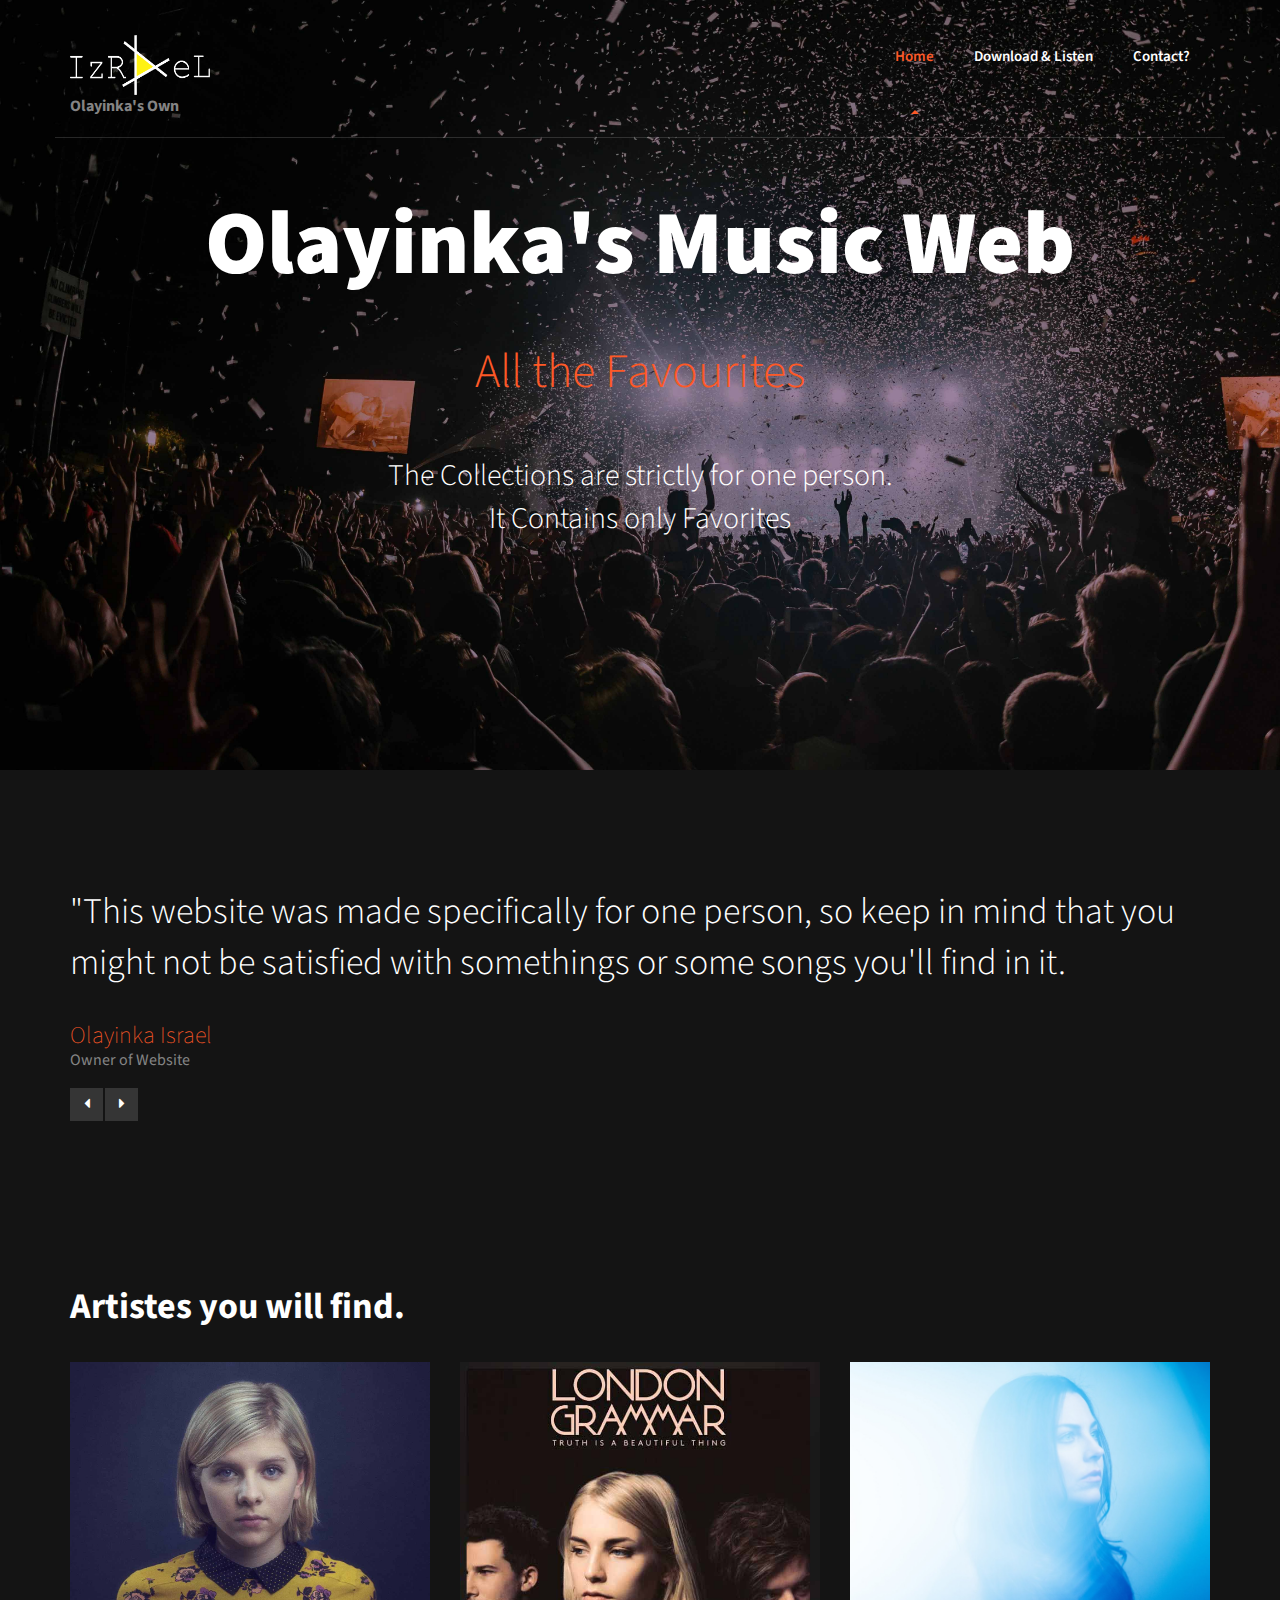
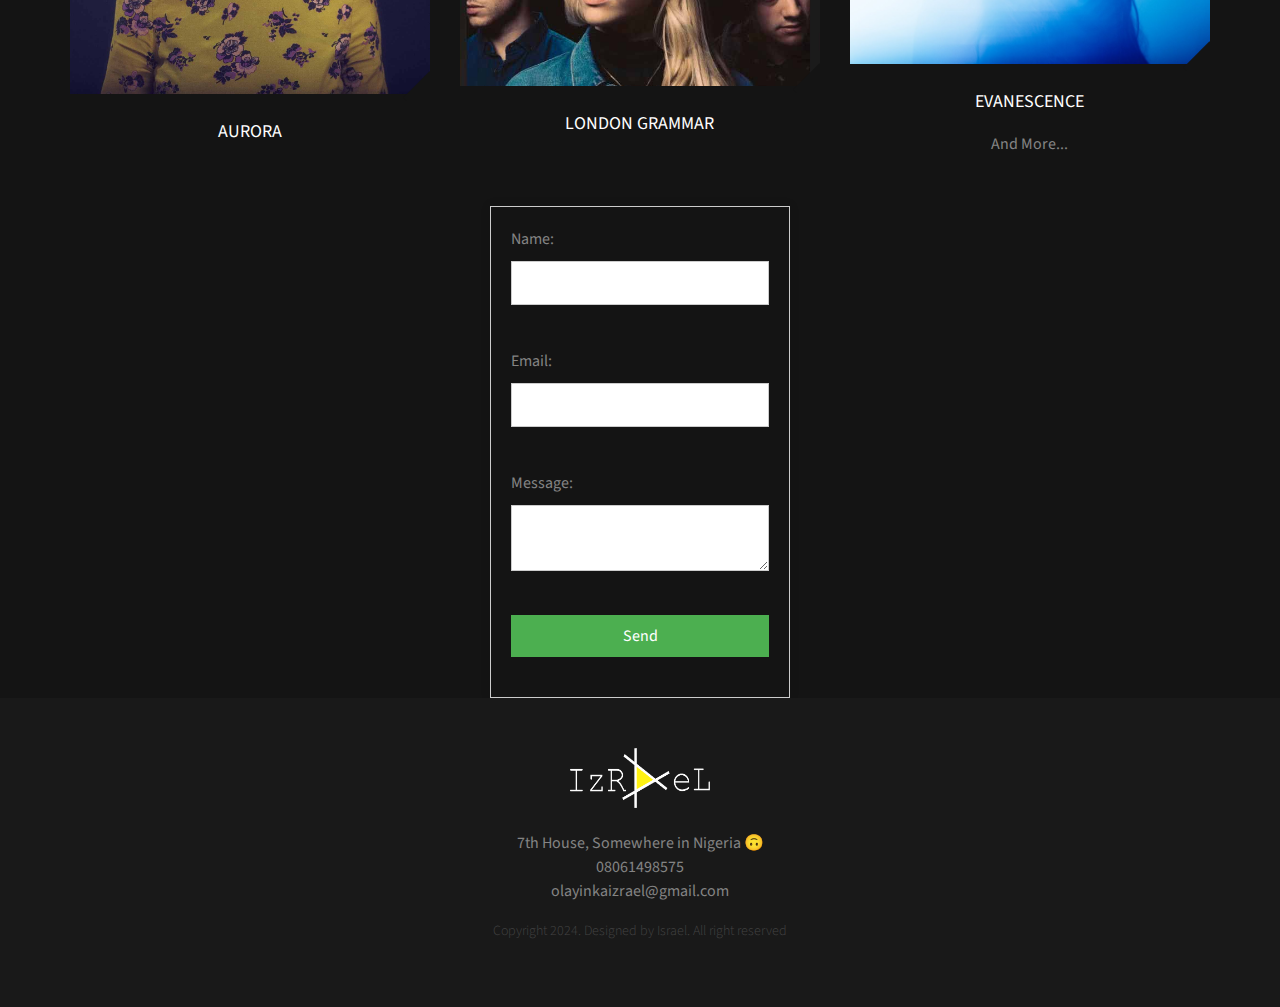
<file: index.html>
<!DOCTYPE html>
<html lang="en">
	<head>
		<meta charset="UTF-8">
		<meta http-equiv="X-UA-Compatible" content="IE=edge">
		<meta name="viewport" content="width=device-width, initial-scale=1.0,maximum-scale=1">
		
		<title> Olayinka's</title>
		<!-- Loading third party fonts -->
		<link href="http://fonts.googleapis.com/css?family=Source+Sans+Pro:300,400,600,700,900" rel="stylesheet" type="text/css">
		<link href="fonts/font-awesome.min.css" rel="stylesheet" type="text/css">
		<!-- Loading main css file -->
		<link rel="stylesheet" href="style.css">
		
		<!--[if lt IE 9]>
		<script src="js/ie-support/html5.js"></script>
		<script src="js/ie-support/respond.js"></script>
		<![endif]-->

	</head>

	<body class="header-collapse">
		
		<div id="site-content">
			<header class="site-header">
				<div class="container">
					<a href="index.html" id="branding">
						<img src="dummy/logo.png" height="60" width="140" alt="Site Title">
						<h4 class="site-description">Olayinka's Own</h4>
					</a> <!-- #branding -->
					
					<nav class="main-navigation">
						<button type="button" class="toggle-menu"><i class="fa fa-bars"></i></button>
						<ul class="menu">
							<li class="menu-item current-menu-item"><a href="index.html">Home</a></li>
							<li class="menu-item"><a href="download.html">Download & Listen</a></li>
							<li class="menu-item"><a href="contact.html">Contact?</a></li>
						</ul> <!-- .menu -->
					</nav> <!-- .main-navigation -->
					<div class="mobile-menu"></div>
				</div>
			</header> <!-- .site-header -->
			
			<div class="hero">
				<div class="slider">
					<ul class="slides">
						<li class="lazy-bg" data-background="dummy/slide-1.jpg">
							<div class="container">
								<h2 class="slide-title">Olayinka's Music Web </h2>
								<h3 class="slide-subtitle">All the Favourites</h3>
								<p class="slide-desc">The Collections are strictly for one person. <br>It Contains only Favorites</p>

								
						</li>
								
					</ul>
				</div>
			</div>
			
			<main class="main-content">
				<div class="fullwidth-block testimonial-section">
					<div class="container">
						<div class="quote-slider">
							<ul class="slides">
								<li>
									<blockquote>
										<p>"This website was made specifically for one person, so keep in mind that you might not be satisfied with somethings or some songs you'll find in it. </p>
										<cite>Olayinka Israel</cite>
										<span>Owner of Website</span>
									</blockquote>
								</li>
								<li>
									<blockquote>
										<p>"These are the best songs though. Seriously, Try them!</p>
										<cite>Olayinka Israel</cite>
										<span>Owner of Website</span>
									</blockquote>
								</li>
							</ul>
						</div>
					</div>
				</div> <!-- .testimonial-section -->

				
				<div class="fullwidth-block why-chooseus-section">
					<div class="container">
						<h2 class="section-title">Artistes you will find.</h2>

						<div class="row">
							<div class="col-md-4">
								<div class="feature">
									<figure class="cut-corner">
										<img src="dummy/medium-image-1.jpg" alt="Aurora">
									</figure>
									<h3 class="feature-title">AURORA</h3>
									
								</div> <!-- .feature -->
							</div>
							<div class="col-md-4">
								<div class="feature">
									<figure class="cut-corner">
										<img src="dummy/medium-image-2.jpg" width="50" height="50" alt="London Grammar">
									</figure>
									<h3 class="feature-title">LONDON GRAMMAR</h3>
									
								</div> <!-- .feature -->
							</div>
							<div class="col-md-4">
								<div class="feature">
									<figure class="cut-corner">
										<img src="dummy/medium-image-3.jpg" alt="">
									</figure>
									<h3 class="feature-title">EVANESCENCE</h3>
									<p> And More...</p>
								
								</div> <!-- .feature -->
							</div>
						</div>
					</div> <!-- .container -->
				</div> <!-- .why-chooseus-section -->
			</main> <!-- .main-content -->

			<form action="contact.php" method="post">
  <!-- Add input fields for user data -->
  <label for="name">Name:</label>
  <input type="text" id="name" name="name"><br><br>
  <label for="email">Email:</label>
  <input type="email" id="email" name="email"><br><br>
  <label for="message">Message:</label>
  <textarea id="message" name="message"></textarea><br><br>
  <input type="submit" value="Send">
</form>
			<footer class="site-footer">
				<div class="container">
					<a href="index.html"> <img src="dummy/logo-footer.png" height="60" width="140" alt="Site Name"> </a>
					
					<address>
						<p>7th House, Somewhere in Nigeria &#128579; <br> 08061498575 <br> <a href="mailto:olayinkaizrael@gmail.com">olayinkaizrael@gmail.com</a></p> 
					</address> 
					
									
					<p class="copy">Copyright 2024. Designed by Israel. All right reserved</p>
				</div>
			</footer> <!-- .site-footer -->

		</div> <!-- #site-content -->

		<script src="js/jquery-1.11.1.min.js"></script>		
		<script src="js/plugins.js"></script>
		<script src="js/app.js"></script>
		
	</body>

</html>
</file>
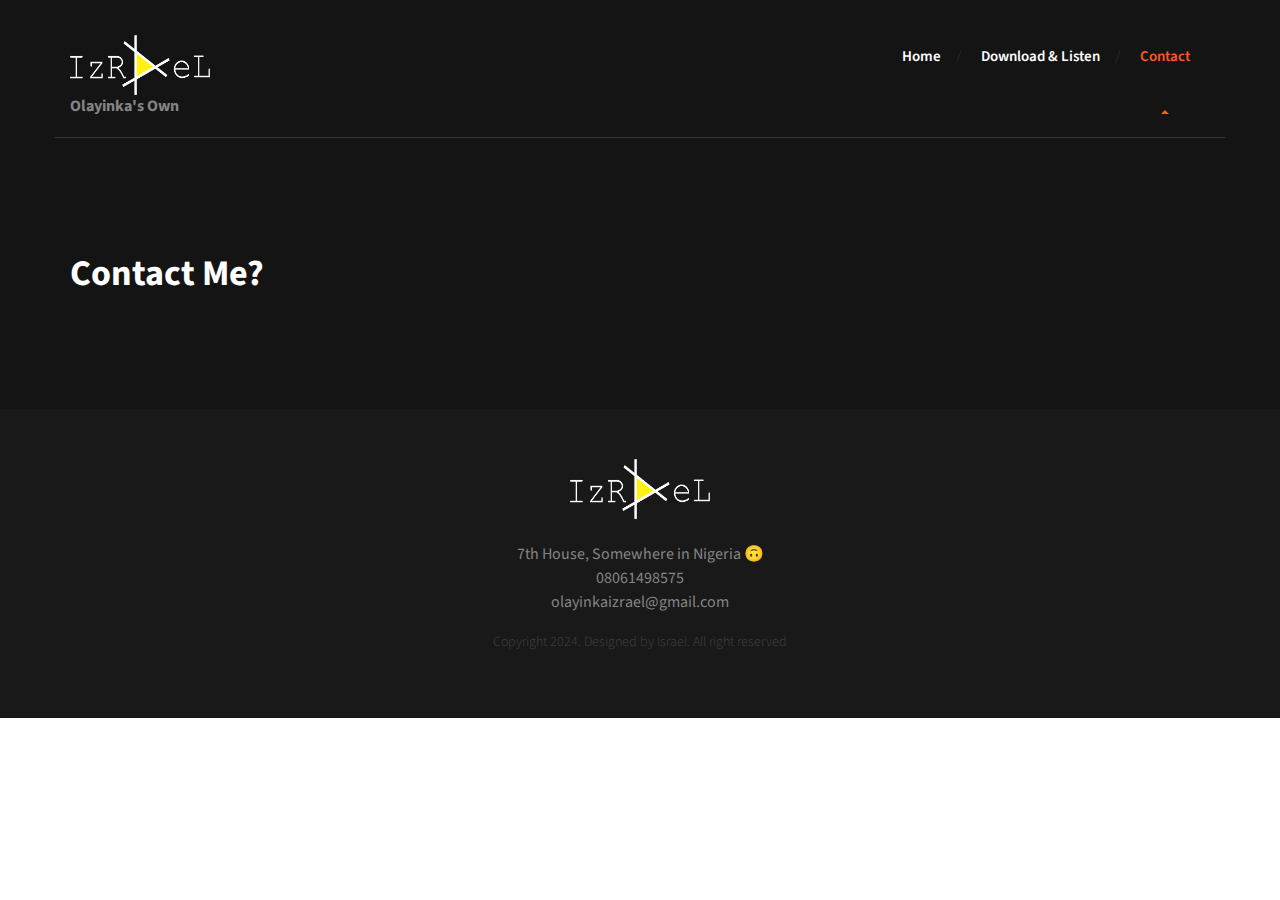
<file: contact.html>
<!DOCTYPE html>
<html lang="en">
	<head>
		<meta charset="UTF-8">
		<meta http-equiv="X-UA-Compatible" content="IE=edge">
		<meta name="viewport" content="width=device-width, initial-scale=1.0,maximum-scale=1">
		
		<title>Contact?</title>
		<!-- Loading third party fonts -->
		<link href="http://fonts.googleapis.com/css?family=Source+Sans+Pro:300,400,600,700,900" rel="stylesheet" type="text/css">
		<link href="fonts/font-awesome.min.css" rel="stylesheet" type="text/css">
		<!-- Loading main css file -->
		<link rel="stylesheet" href="style.css">
		
		<!--[if lt IE 9]>
		<script src="js/ie-support/html5.js"></script>
		<script src="js/ie-support/respond.js"></script>
		<![endif]-->

	</head>

	<body>
		
		<div id="site-content">
			<header class="site-header">
				<div class="container">
					<a href="index.html" id="branding">
						<img src="dummy/logo.png" height="60" width="140" alt="Site Title">
						<h4 class="site-description">Olayinka's Own</h4>
					</a> <!-- #branding -->
					
					<nav class="main-navigation">
						<button type="button" class="toggle-menu"><i class="fa fa-bars"></i></button>
						<ul class="menu">
							<li class="menu-item"><a href="index.html">Home</a></li>
							<li class="menu-item"><a href="download.html">Download & Listen</a></li>
							<li class="menu-item current-menu-item"><a href="contact.html">Contact</a></li>
						</ul> <!-- .menu -->
					</nav> <!-- .main-navigation -->
					<div class="mobile-menu"></div>
				</div>
			</header> <!-- .site-header -->
			
			<main class="main-content">
				<div class="fullwidth-block inner-content">
					<div class="container">
						<h2 class="page-title">Contact Me?</h2>
						
											
			</main> <!-- .main-content -->

			<footer class="site-footer">
				<div class="container">
					<a href="contact.html"> <img src="dummy/logo-footer.png" height="60" width="140" alt="Site Name"> </a>
					
					<address>
						<p>7th House, Somewhere in Nigeria &#128579; <br> 08061498575 <br> <a href="mailto:olayinkaizrael@gmail.com">olayinkaizrael@gmail.com</a></p> 
					</address> 
					
									
					<p class="copy">Copyright 2024. Designed by Israel. All right reserved</p>
				</div>
			</footer> <!-- .site-footer -->

		</div> <!-- #site-content -->

		<script src="js/jquery-1.11.1.min.js"></script>	
		<script src="http://maps.google.com/maps/api/js?sensor=false&amp;language=en"></script>	
		<script src="js/plugins.js"></script>
		<script src="js/app.js"></script>
		
	</body>

</html>
</file>
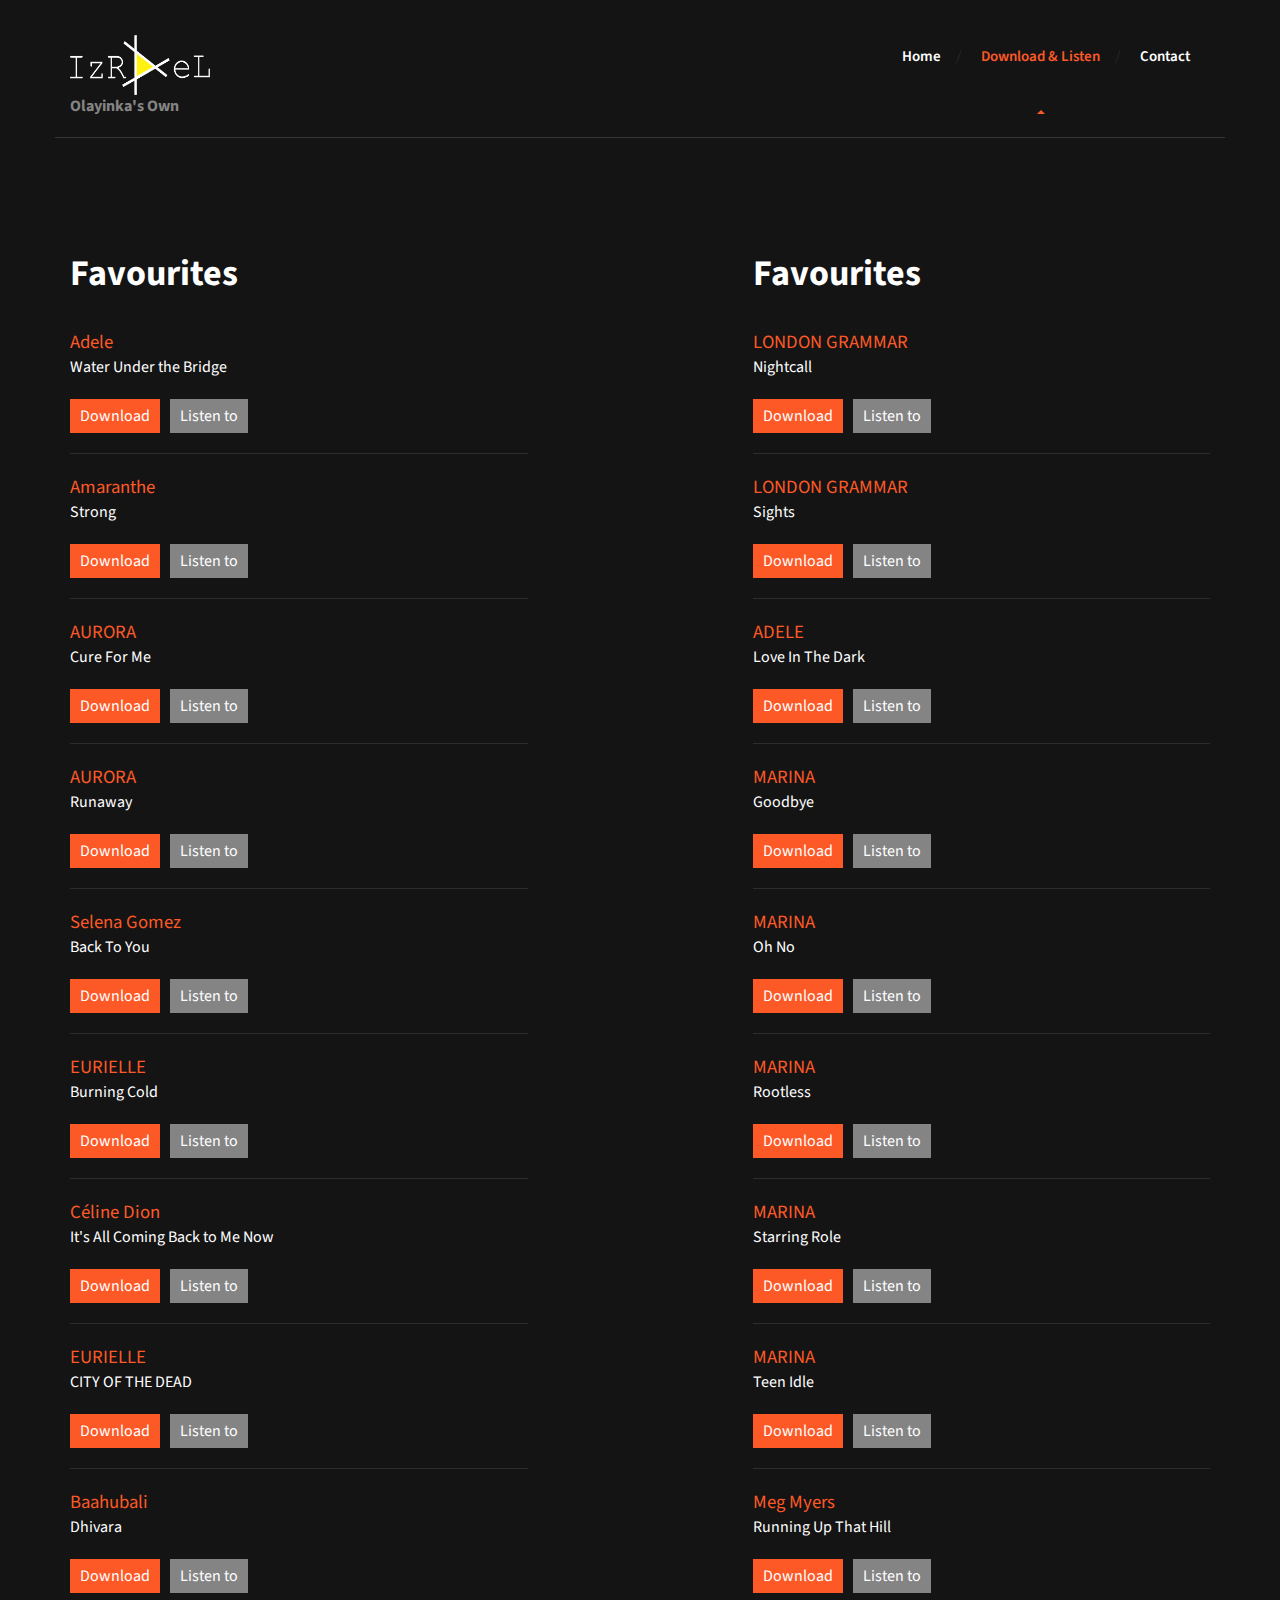
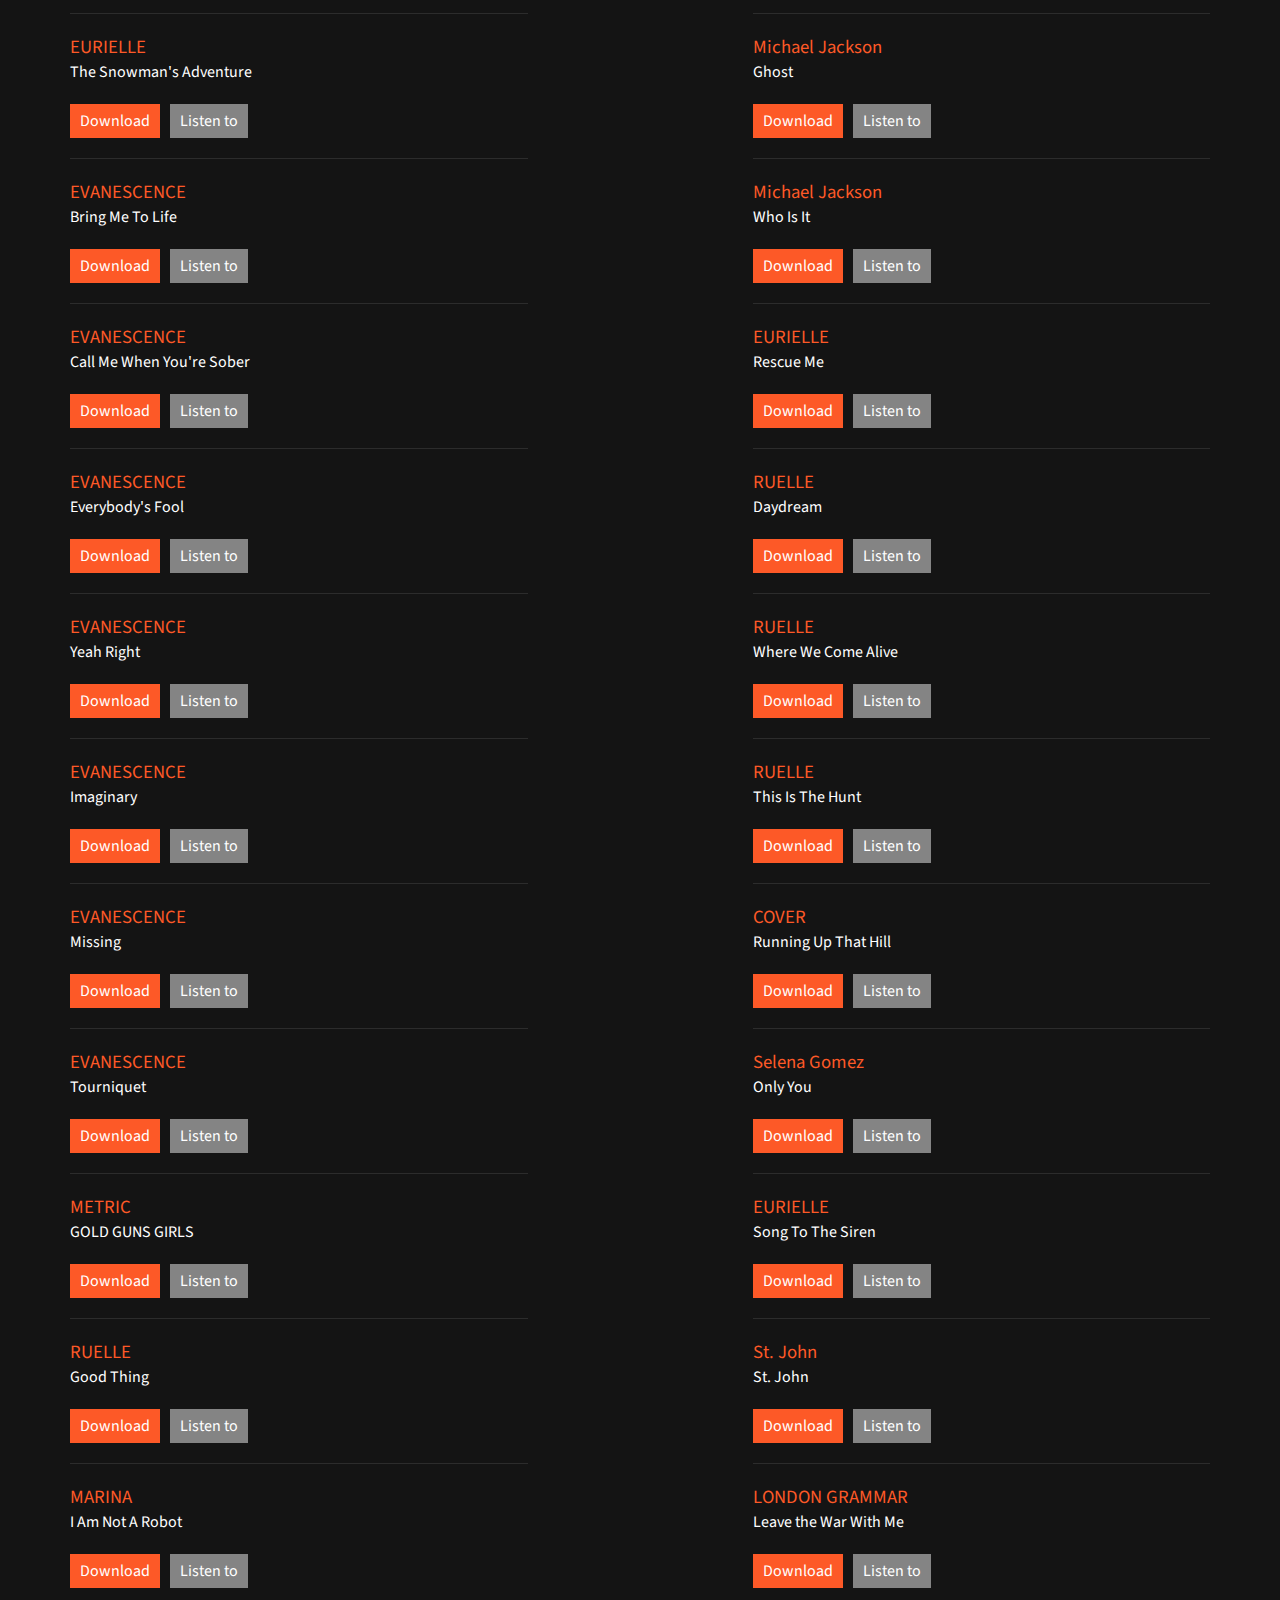
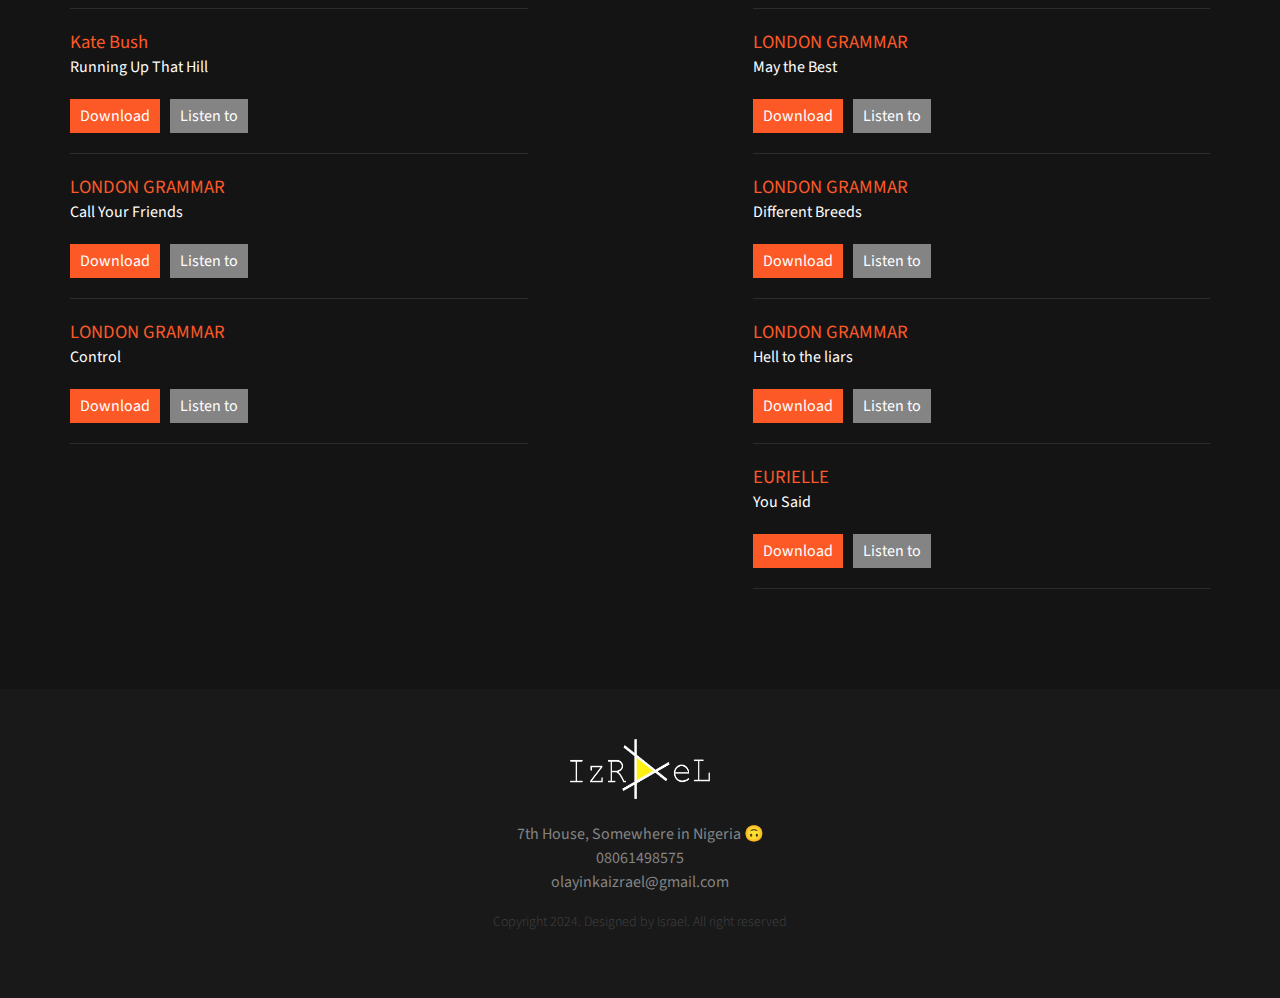
<file: download.html>
<!DOCTYPE html>
<html lang="en">
	<head>
		<meta charset="UTF-8">
		<meta http-equiv="X-UA-Compatible" content="IE=edge">
		<meta name="viewport" content="width=device-width, initial-scale=1.0,maximum-scale=1">
		
		<title>Listen & Download</title>
		<!-- Loading third party fonts -->
		<link href="http://fonts.googleapis.com/css?family=Source+Sans+Pro:300,400,600,700,900" rel="stylesheet" type="text/css">
		<link href="fonts/font-awesome.min.css" rel="stylesheet" type="text/css">
		<!-- Loading main css file -->
		<link rel="stylesheet" href="style.css">
		
		<!--[if lt IE 9]>
		<script src="js/ie-support/html5.js"></script>
		<script src="js/ie-support/respond.js"></script>
		<![endif]-->

	</head>

	<body>
		
		<div id="site-content">
			<header class="site-header">
				<div class="container">
					<a href="index.html" id="branding">
						<img src="dummy/logo.png" height="60" width="140" alt="Site Title">
						<h4 class="site-description">Olayinka's Own</h4>
					</a> <!-- #branding -->
					
					<nav class="main-navigation">
						<button type="button" class="toggle-menu"><i class="fa fa-bars"></i></button>
						<ul class="menu">
							<li class="menu-item"><a href="index.html">Home</a></li>
							<li class="menu-item current-menu-item"><a href="download.html">Download & Listen</a></li>
							<li class="menu-item"><a href="contact.html">Contact</a></li>
						</ul> <!-- .menu -->
					</nav> <!-- .main-navigation -->
					<div class="mobile-menu"></div>
				</div>
			</header> <!-- .site-header -->
			
			<main class="main-content">
				<div class="fullwidth-block download">
					<div class="container">
						<div class="row">
							<div class="col-md-5">
								<h2 class="page-title">Favourites</h2>

								<div class="item">
									<h3 class="item-title">Adele</h3>
									<span class="year">Water Under the Bridge</span>
									<a href="music/Adele - Water Under the Bridge (DawnFoxes.com).mp3" download class="button small primary">Download</a>
									<a href="music/Adele - Water Under the Bridge (DawnFoxes.com).mp3" class="button small secondary">Listen to</a>
								</div>
								<div class="item">
									<h3 class="item-title">Amaranthe</h3>
									<span class="year">Strong</span>
									<a href="music/Amaranthe Strong.mp3" download class="button small primary">Download</a>
									<a href="music/Amaranthe Strong.mp3" class="button small secondary">Listen to</a>
								</div>
								<div class="item">
									<h3 class="item-title">AURORA</h3>
									<span class="year">Cure For Me</span>
									<a href="music/AURORA - Cure For Me (Official Video).mp3" download class="button small primary">Download</a>
									<a href="music/AURORA - Cure For Me (Official Video).mp3" class="button small secondary">Listen to</a>
								</div>
								<div class="item">
									<h3 class="item-title">AURORA</h3>
									<span class="year">Runaway</span>
									<a href="music/AURORA-Runaway-via-Naijafinix.com_.mp3" download class="button small primary">Download</a>
									<a href="music/AURORA-Runaway-via-Naijafinix.com_.mp3" class="button small secondary">Listen to</a>
								</div>
								<div class="item">
									<h3 class="item-title">Selena Gomez</h3>
									<span class="year">Back To You</span>
									<a href="music/Back To You (Official Audio) - Selena Gomez.mp3" download class="button small primary">Download</a>
									<a href="music/Back To You (Official Audio) - Selena Gomez.mp3" class="button small secondary">Listen to</a>
								</div>
								<div class="item">
									<h3 class="item-title">EURIELLE</h3>
									<span class="year">Burning Cold</span>
									<a href="music/Burning Cold.mp3" download class="button small primary">Download</a>
									<a href="music/Burning Cold.mp3" class="button small secondary">Listen to</a>
								</div>
								<div class="item">
									<h3 class="item-title">Céline Dion</h3>
									<span class="year">It's All Coming Back to Me Now</span>
									<a href="music/Céline Dion - It s All Coming Back to Me Now.mp3" download class="button small primary">Download</a>
									<a href="music/Céline Dion - It s All Coming Back to Me Now.mp3" class="button small secondary">Listen to</a>
								</div>
								<div class="item">
									<h3 class="item-title">EURIELLE</h3>
									<span class="year">CITY OF THE DEAD</span>
									<a href="music/CITY OF THE DEAD by Eurielle.mp3" download class="button small primary">Download</a>
									<a href="music/CITY OF THE DEAD by Eurielle.mp3" class="button small secondary">Listen to</a>
								</div>
								<div class="item">
									<h3 class="item-title">Baahubali</h3>
									<span class="year">Dhivara</span>
									<a href="music/Dhivara-SenSongsMp3.Co.mp3" download class="button small primary">Download</a>
									<a href="music/Dhivara-SenSongsMp3.Co.mp3" class="button small secondary">Listen to</a>
								</div>
								<div class="item">
									<h3 class="item-title">EURIELLE</h3>
									<span class="year">The Snowman's Adventure</span>
									<a href="music/EURIELLE & RYAN LOUDER - The Snowman s Adventure (Official).mp3" download class="button small primary">Download</a>
									<a href="music/EURIELLE & RYAN LOUDER - The Snowman s Adventure (Official).mp3" class="button small secondary">Listen to</a>
								</div>
								<div class="item">
									<h3 class="item-title">EVANESCENCE</h3>
									<span class="year">Bring Me To Life</span>
									<a href="music/Evanescence - Bring Me To Life.mp3" download class="button small primary">Download</a>
									<a href="music/Evanescence - Bring Me To Life.mp3" class="button small secondary">Listen to</a>
								</div>
								<div class="item">
									<h3 class="item-title">EVANESCENCE</h3>
									<span class="year">Call Me When You're Sober</span>
									<a href="music/Evanescence - Call Me When You re Sober.mp3" download class="button small primary">Download</a>
									<a href="music/Evanescence - Call Me When You re Sober.mp3" class="button small secondary">Listen to</a>
								</div>
								<div class="item">
									<h3 class="item-title">EVANESCENCE</h3>
									<span class="year">Everybody's Fool</span>
									<a href="music/Evanescence- Everybody s Fool.mp3" download class="button small primary">Download</a>
									<a href="music/Evanescence- Everybody s Fool.mp3" class="button small secondary">Listen to</a>
								</div>
								<div class="item">
									<h3 class="item-title">EVANESCENCE</h3>
									<span class="year">Yeah Right</span>
									<a href="music/Evanescence Yeah Right.mp3" download class="button small primary">Download</a>
									<a href="music/Evanescence Yeah Right.mp3" class="button small secondary">Listen to</a>
								</div>
								<div class="item">
									<h3 class="item-title">EVANESCENCE</h3>
									<span class="year">Imaginary</span>
									<a href="music/Evanescence-Imaginary (with).mp3" download class="button small primary">Download</a>
									<a href="music/Evanescence-Imaginary (with).mp3" class="button small secondary">Listen to</a>
								</div>
								<div class="item">
									<h3 class="item-title">EVANESCENCE</h3>
									<span class="year">Missing</span>
									<a href="music/Evanescence-Missing.mp3" download class="button small primary">Download</a>
									<a href="music/Evanescence-Missing.mp3" class="button small secondary">Listen to</a>
								</div>
								<div class="item">
									<h3 class="item-title">EVANESCENCE</h3>
									<span class="year">Tourniquet</span>
									<a href="music/Evanescence-Tourniquet (with).mp3" download class="button small primary">Download</a>
									<a href="music/Evanescence-Tourniquet (with).mp3" class="button small secondary">Listen to</a>
								</div>
								<div class="item">
									<h3 class="item-title">METRIC</h3>
									<span class="year">GOLD GUNS GIRLS</span>
									<a href="music/GOLD GUNS GIRLS- METRIC.mp3" download class="button small primary">Download</a>
									<a href="music/GOLD GUNS GIRLS- METRIC.mp3" class="button small secondary">Listen to</a>
								</div>
								<div class="item">
									<h3 class="item-title">RUELLE</h3>
									<span class="year">Good Thing</span>
									<a href="music/Good Thing.mp3" download class="button small primary">Download</a>
									<a href="music/Good Thing.mp3" class="button small secondary">Listen to</a>
								</div>
								<div class="item">
									<h3 class="item-title">MARINA</h3>
									<span class="year">I Am Not A Robot</span>
									<a href="music/I Am Not A Robot __ Marina And The Diamonds __ Lyrics(MP3_160K).mp3" download class="button small primary">Download</a>
									<a href="music/I Am Not A Robot __ Marina And The Diamonds __ Lyrics(MP3_160K).mp3" class="button small secondary">Listen to</a>
								</div>
								
								<div class="item">
									<h3 class="item-title">Kate Bush</h3>
									<span class="year">Running Up That Hill</span>
									<a href="music/Kate Bush - Running Up That Hill (HQ Audio Remastered) Stranger Things S4(MP3_320K).mp3" download class="button small primary">Download</a>
									<a href="music/Kate Bush - Running Up That Hill (HQ Audio Remastered) Stranger Things S4(MP3_320K).mp3" class="button small secondary">Listen to</a>
								</div>
								<div class="item">
									<h3 class="item-title">LONDON GRAMMAR</h3>
									<span class="year">Call Your Friends</span>
									<a href="music/London Grammar - Call Your Friends (Official Visualiser)(MP3_160K).mp3" download class="button small primary">Download</a>
									<a href="music/London Grammar - Call Your Friends (Official Visualiser)(MP3_160K).mp3" class="button small secondary">Listen to</a>
								</div>
								<div class="item">
									<h3 class="item-title">LONDON GRAMMAR</h3>
									<span class="year">Control</span>
									<a href="music/London Grammar - Control(MP3_160K).mp3" download class="button small primary">Download</a>
									<a href="music/London Grammar - Control(MP3_160K).mp3" class="button small secondary">Listen to</a>
								</div>
							
											
							   </div>
							
							<div class="col-md-5 col-md-push-2">
								<h2 class="page-title">Favourites</h2>

								<div class="item">
									<h3 class="item-title">LONDON GRAMMAR</h3>
									<span class="year">Nightcall</span>
									<a href="music/London Grammar - Nightcall [Official Video](MP3_160K).mp3" download class="button small primary">Download</a>
									<a href="music/London Grammar - Nightcall [Official Video](MP3_160K).mp3" class="button small secondary">Listen to</a>
								</div>	
								<div class="item">
									<h3 class="item-title">LONDON GRAMMAR</h3>
									<span class="year">Sights</span>
									<a href="music/London Grammar - Sights [Official Video](MP3_160K).mp3" download class="button small primary">Download</a>
									<a href="music/London Grammar - Sights [Official Video](MP3_160K).mp3" class="button small secondary">Listen to</a>
								</div>
								<div class="item">
									<h3 class="item-title">ADELE</h3>
									<span class="year">Love In The Dark</span>
									<a href="music/Love In The Dark.mp3" download class="button small primary">Download</a>
									<a href="music/Love In The Dark.mp3" class="button small secondary">Listen to</a>
								</div>
								<div class="item">
									<h3 class="item-title">MARINA</h3>
									<span class="year">Goodbye</span>
									<a href="music/MARINA - Goodbye (Official Audio)(MP3_160K).mp3" download class="button small primary">Download</a>
									<a href="music/MARINA - Goodbye (Official Audio)(MP3_160K).mp3" class="button small secondary">Listen to</a>
								</div>
								<div class="item">
									<h3 class="item-title">MARINA</h3>
									<span class="year">Oh No</span>
									<a href="music/MARINA - Oh No_(MP3_160K).mp3" download class="button small primary">Download</a>
									<a href="music/MARINA - Oh No_(MP3_160K).mp3" class="button small secondary">Listen to</a>
								</div>
								<div class="item">
									<h3 class="item-title">MARINA</h3>
									<span class="year">Rootless</span>
									<a href="music/MARINA - Rootless(MP3_160K).mp3" download class="button small primary">Download</a>
									<a href="music/MARINA - Rootless(MP3_160K).mp3" class="button small secondary">Listen to</a>
								</div>
								<div class="item">
									<h3 class="item-title">MARINA</h3>
									<span class="year">Starring Role</span>
									<a href="music/Marina Starring Role(480P).mp3" download class="button small primary">Download</a>
									<a href="music/Marina Starring Role(480P).mp3" class="button small secondary">Listen to</a>
								</div>
								<div class="item">
									<h3 class="item-title">MARINA</h3>
									<span class="year">Teen Idle</span>
									<a href="music/Marina Teen Idle(480P).mp3" download class="button small primary">Download</a>
									<a href="music/Marina Teen Idle(480P).mp3" class="button small secondary">Listen to</a>
								</div>
								<div class="item">
									<h3 class="item-title">Meg Myers</h3>
									<span class="year">Running Up That Hill</span>
									<a href="music/Meg Myers - Running Up That Hill.mp3" download class="button small primary">Download</a>
									<a href="music/Meg Myers - Running Up That Hill.mp3" class="button small secondary">Listen to</a>
								</div>
								<div class="item">
									<h3 class="item-title">Michael Jackson</h3>
									<span class="year">Ghost</span>
									<a href="music/Michael Jackson - Ghost.mp3" download class="button small primary">Download</a>
									<a href="music/Michael Jackson - Ghost.mp3" class="button small secondary">Listen to</a>
								</div>
								<div class="item">
									<h3 class="item-title">Michael Jackson</h3>
									<span class="year">Who Is It</span>
									<a href="music/Michael Jackson Who Is It.mp3" download class="button small primary">Download</a>
									<a href="music/Michael Jackson Who Is It.mp3" class="button small secondary">Listen to</a>
								</div>
								<div class="item">
									<h3 class="item-title">EURIELLE</h3>
									<span class="year">Rescue Me</span>
									<a href="music/Rescue Me.mp3" download class="button small primary">Download</a>
									<a href="music/Rescue Me.mp3" class="button small secondary">Listen to</a>
								</div>
								<div class="item">
									<h3 class="item-title">RUELLE</h3>
									<span class="year">Daydream</span>
									<a href="music/ruelle - daydream.mp3" download class="button small primary">Download</a>
									<a href="music/ruelle - daydream.mp3" class="button small secondary">Listen to</a>
								</div>
								<div class="item">
									<h3 class="item-title">RUELLE</h3>
									<span class="year">Where We Come Alive</span>
									<a href="music/Ruelle - Where We Come Alive [Seen in Google Year In Search 2018].mp3" download class="button small primary">Download</a>
									<a href="music/Ruelle - Where We Come Alive [Seen in Google Year In Search 2018].mp3" class="button small secondary">Listen to</a>
								</div>
								<div class="item">
									<h3 class="item-title">RUELLE</h3>
									<span class="year">This Is The Hunt</span>
									<a href="music/Ruelle x Shadowhunters - This Is The Hunt (Official Audio).mp3" download class="button small primary">Download</a>
									<a href="music/Ruelle x Shadowhunters - This Is The Hunt (Official Audio).mp3" class="button small secondary">Listen to</a>
								</div>
								<div class="item">
									<h3 class="item-title">COVER</h3>
									<span class="year">Running Up That Hill</span>
									<a href="music/Running Up That Hill.mp3" download class="button small primary">Download</a>
									<a href="music/Running Up That Hill.mp3" class="button small secondary">Listen to</a>
								</div>
								<div class="item">
									<h3 class="item-title">Selena Gomez</h3>
									<span class="year">Only You</span>
									<a href="music/Selena Gomez - Only You.mp3" download class="button small primary">Download</a>
									<a href="music/Selena Gomez - Only You.mp3" class="button small secondary">Listen to</a>
								</div>
								<div class="item">
									<h3 class="item-title">EURIELLE</h3>
									<span class="year">Song To The Siren</span>
									<a href="music/Song To The Siren.mp3" download class="button small primary">Download</a>
									<a href="music/Song To The Siren.mp3" class="button small secondary">Listen to</a>
								</div>
								<div class="item">
									<h3 class="item-title">St. John</h3>
									<span class="year">St. John</span>
									<a href="music/St. John.mp3" download class="button small primary">Download</a>
									<a href="music/St. John.mp3" class="button small secondary">Listen to</a>
								</div>
								<div class="item">
									<h3 class="item-title">LONDON GRAMMAR</h3>
									<span class="year">Leave the War With Me</span>
									<a href="music/London Grammar - Leave the War With Me(MP3_160K).mp3" download class="button small primary">Download</a>
									<a href="music/London Grammar - Leave the War With Me(MP3_160K).mp3" class="button small secondary">Listen to</a>
								</div>
								<div class="item">
									<h3 class="item-title">LONDON GRAMMAR</h3>
									<span class="year">May the Best</span>
									<a href="music/London Grammar - May the Best (Church Mix)(MP3_160K).mp3" download class="button small primary">Download</a>
									<a href="music/London Grammar - May the Best (Church Mix)(MP3_160K).mp3" class="button small secondary">Listen to</a>
								</div>	
									<div class="item">
									<h3 class="item-title">LONDON GRAMMAR</h3>
									<span class="year">Different Breeds</span>
									<a href="music/London Grammar - Different Breeds(MP3_160K).mp3" download class="button small primary">Download</a>
									<a href="music/London Grammar - Different Breeds(MP3_160K).mp3" class="button small secondary">Listen to</a>
								</div>
								<div class="item">
									<h3 class="item-title">LONDON GRAMMAR</h3>
									<span class="year">Hell to the liars</span>
									<a href="music/London Grammar - Hell to the liars - London Grammar(MP3_160K).mp3" download class="button small primary">Download</a>
									<a href="music/London Grammar - Hell to the liars - London Grammar(MP3_160K).mp3" class="button small secondary">Listen to</a>
								</div>
								<div class="item">
									<h3 class="item-title">EURIELLE</h3>
									<span class="year">You Said</span>
									<a href="music/You Said.mp3" download class="button small primary">Download</a>
									<a href="music/You Said.mp3" class="button small secondary">Listen to</a>
								</div>
							</div>
						</div>
					</div>
				</div> <!-- .testimonial-section -->

				
			</main> <!-- .main-content -->

			<footer class="site-footer">
				<div class="container">
					<a href="download.html"><img src="dummy/logo-footer.png" height="60" width="140" alt="Site Name"> </a>
					
					<address>
						<p>7th House, Somewhere in Nigeria &#128579; <br> 08061498575 <br> <a href="mailto:olayinkaizrael@gmail.com">olayinkaizrael@gmail.com</a></p> 
					</address> 
					
									
					<p class="copy">Copyright 2024. Designed by Israel. All right reserved</p>
				</div>
			</footer> <!-- .site-footer -->

		</div> <!-- #site-content -->

		<script src="js/jquery-1.11.1.min.js"></script>		
		<script src="js/plugins.js"></script>
		<script src="js/app.js"></script>
		
	</body>

</html>
</file>
